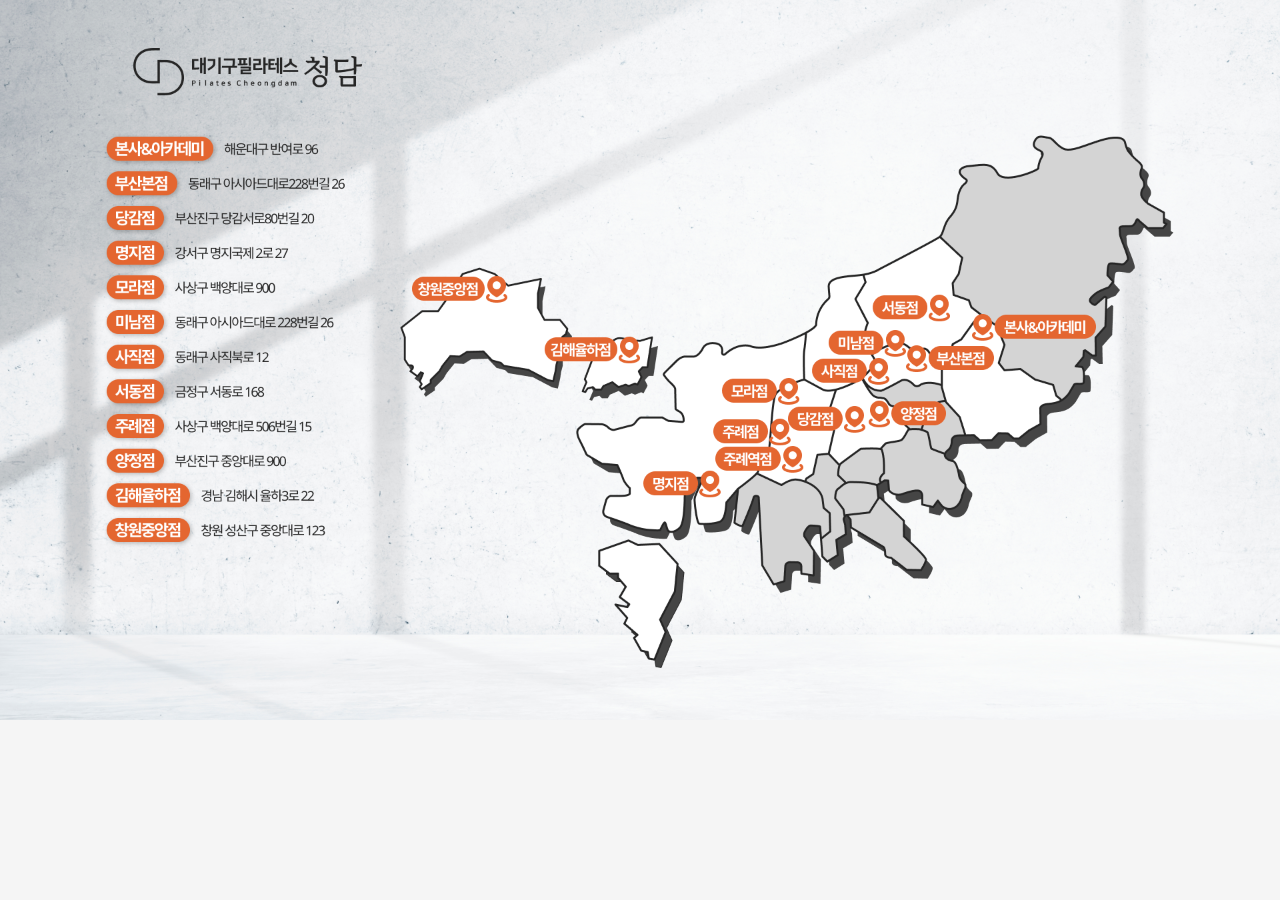
<file: map.html>
<!DOCTYPE html>
<html lang="ko">
  <head>
    <meta charset="UTF-8" />
    <meta name="viewport" content="width=device-width, initial-scale=1.0" />
    <title>Cheongdam Map</title>
    <link rel="stylesheet" href="css/main.css" />
  </head>
  <body>
    <img
      src="assets/map.png"
      alt="map"
      style="max-width: 100%; height: auto; display: block; margin: 0 auto"
    />
  </body>
</html>
</file>
<file: css/main.css>
body {
  margin: 0;
  padding: 0;
  border-radius: 0;
  width: 100%;
  font-family: 'Noto Sans', sans-serif;
  background-color: #f5f5f5;
}

h1 {
  padding: 0;
  margin: 0;
}

h2 {
  padding: 0;
  margin: 0;
}

p {
  padding: 0;
  margin: 0;
}

.first_section {
  display: flex;
  flex-direction: column;
  justify-content: space-between;
  width: 100%;
  height: 100vh;
  background: linear-gradient(
      360deg,
      rgba(0, 0, 0, 0.6) 2.82%,
      rgba(0, 0, 0, 0) 73.1%
    ),
    url('../assets/fila.png');
  background-position: center;
  background-repeat: no-repeat;
  background-size: cover;
}

.logo_image {
  width: 20%;
  min-width: 200px;
  max-width: 340px;
  margin-left: 100px;
  margin-top: 70px;
  src: url('../assets/fila_logo.svg');
}

.first_picture_line {
  width: 1px;
  height: 60px;
  background-color: #fff;
  margin-bottom: 40px;
  margin-top: 50px;
}

.text_group {
  display: flex;
  flex-direction: column;
  justify-content: center;
  align-items: center;
  justify-self: center;
  align-self: center;
  color: #fff;
}

.first_picture_title {
  font-size: 32px;
  font-weight: 500;
  margin-bottom: 10px;
}

.for_your_good_life {
  margin-top: 10px;
  font-size: 18px;
}

.white_title {
  font-size: 18px;
}

.process {
  font-size: 24px;
}

.second_section {
  /* width: 100%; */
  height: 860px;
  background-size: cover;
  background-image: url('../assets/fila_2.png');
  background-color: #fff;
  background-repeat: no-repeat;
  background-position: center;
}

.symbol {
  width: 82px;
  height: 82px;
  margin-top: 7%;
}

/* 콘텐츠 스타일 */
.content {
  position: relative;
  padding: 20px;
  display: flex;
  flex-direction: column;
  align-items: center;
}

.empty_section {
  height: 650px;
  background-color: #fff;
}

.letter {
  max-width: 70%;
  height: 900px;
  padding: 20px 40px;
  background-color: #fff;
  border: 4px solid #bd945d;
  position: absolute;
  top: 660px;
  box-shadow: 0px 0px 40px 0px rgba(0, 0, 0, 0.36);
  display: flex;
  flex-direction: column;
  justify-content: space-between;
  align-items: center;
}

.letter_title_emphasis {
  font-size: 26px;
  font-weight: 600;
  line-height: 76.27px;
  text-align: center;
  text-underline-position: from-font;
  text-decoration-skip-ink: none;
  color: #bd945d;
  flex-shrink: 0;
}

.letter_title_text {
  font-size: 22px;
  text-align: center;
  flex-shrink: 0;
  color: #bd945d;
}

.letter_title_line {
  width: 100%;
  height: 1px;
  background-color: #bd945d;
  margin-inline: 20px;
}
.letter_title {
  display: flex;
  flex-direction: row;
  align-items: center;
}

.letter_content {
  display: flex;
  flex-direction: column;
  align-items: center;
  justify-content: center;
  margin-top: 40px;
}

.letter_content_row {
  display: flex;
  flex-direction: row;
  align-items: flex-end;
  gap: 4px;
}

.letter_content_emphasis {
  font-size: 24px;
  font-weight: 500;
  flex-shrink: 0;
}

.letter_content_emphasis_orange {
  font-size: 16px;
  font-weight: 700;
  flex-shrink: 0;
  color: #ea7a4a;
}

.letter_content_semi_emphasis {
  font-size: 16px;
  font-weight: 500;
  flex-shrink: 0;
}

.letter_content_text {
  font-size: 16px;
  text-align: center;
  flex-shrink: 0;
  word-break: keep-all;
  white-space: normal;
  width: 100%;
}

.third_section {
  padding: 100px 20px;
  background-image: url('../assets/Union.svg');
  background-size: contain;
  background-repeat: no-repeat;
  background-color: #ea7a4a;
}

.four_section {
  background-color: #fff;
  height: 85vh;
  padding-top: 100px;
  display: flex;
  flex-direction: column;
  align-items: center;
}

.third_section_picture {
  width: 90%;
  max-width: 600px;
}

@media (max-width: 700px) {
  .letter_content_emphasis {
    font-size: 18px;
  }
  .letter_content_emphasis_orange {
    font-size: 14px;
  }
  .letter_content_semi_emphasis {
    font-size: 14px;
  }
  .letter_content_text {
    font-size: 14px;
  }
}

.five_section {
  display: flex;
  flex-direction: column;
  justify-content: space-between;
  width: 100%;
  background: linear-gradient(
      360deg,
      rgba(0, 0, 0, 0.25) 2.82%,
      rgba(0, 0, 0, 0.25) 73.1%
    ),
    url('../assets/five_background_picture.png');
  background-position: center;
  background-repeat: no-repeat;
  background-size: cover;
}

.number {
  color: #ea7a4a;
  font-family: Noto Sans;
  font-size: 50px;
  font-weight: 500;
  line-height: 84px;
  text-align: center;
  text-underline-position: from-font;
  text-decoration-skip-ink: none;
}

.number_text {
  font-family: Noto Sans;
  font-size: 26px;
  font-weight: 500;
  line-height: 56px;
  text-align: left;
  text-underline-position: from-font;
  text-decoration-skip-ink: none;
}

.number_container {
  display: flex;
  flex-direction: row;
  justify-content: center;
  align-items: center;
  gap: 20px;
}

.center_container {
  display: flex;
  flex-direction: column;
  align-items: center;
}

.system {
  width: 40%;
  margin-bottom: 120px;
  min-width: 450px;
  max-width: 500px;
}

.worried {
  width: 35%;
  min-width: 450px;
  max-width: 500px;
}

.movie {
  display: flex;
  flex-direction: column;
  align-items: center;
  background-color: #ea7a4a;
  position: relative;
  padding-bottom: 500px;
}

.absolute_movie {
  position: absolute;
  bottom: -200px;
  z-index: 2;
  display: flex;
  flex-direction: column;
  justify-content: center;
  align-items: center;
  max-width: 800px;
}

.six_picture {
  width: 85%;
  margin-top: 300px;
  max-width: 800px;
}

.button_container {
  display: flex;
  flex-direction: row;
  align-items: flex-end;
  gap: 12px;
  margin-top: 12px;
}

@media (max-width: 750px) {
  .movie {
    padding-bottom: 300px;
  }
  .first_picture_title {
    font-size: 30px;
  }

  .for_your_good_life {
    font-size: 15px;
  }

  .white_title {
    font-size: 15px;
  }
}

@media (max-width: 650px) {
  .button_container {
    align-items: flex-start;
    flex-direction: column;
    gap: 4px;
  }
}

@media (max-width: 600px) {
  .movie {
    padding-bottom: 280px;
  }
  .absolute_movie {
    bottom: -100px;
  }
  .system {
    min-width: 240px;
  }
  .worried {
    min-width: 200px;
  }
  .six_picture {
    margin-top: 200px;
  }
  .first_picture_title {
    font-size: 24px;
  }

  .for_your_good_life {
    font-size: 15px;
  }

  .white_title {
    font-size: 13px;
  }

  .logo_image {
    margin-left: 30px;
  }
  .process {
    font-size: 18px;
  }
}

.white_text {
  color: #fff;
  font-family: Noto Sans;
  font-size: 20px;
  font-weight: 600;
  text-align: center;
  text-underline-position: from-font;
  text-decoration-skip-ink: none;
}

.radius_button {
  font-family: Noto Sans;
  font-size: 12px;
  text-align: center;
  border-radius: 100px;
  cursor: pointer;
  padding: 4px 8px;
}

.square_button {
  display: flex;
  flex-direction: column;
  cursor: pointer;
  padding: 30px 24px;
  width: 40%;
  border: transparent;
  gap: 8px;
}

.footer_text_bold {
  font-size: 13px;
  font-weight: 700;
  word-break: keep-all;
}

.footer_text {
  font-size: 13px;
}

.footer_copyright {
  font-size: 13px;
  color: #afafaf;
  margin-top: 8px;
}
</file>
